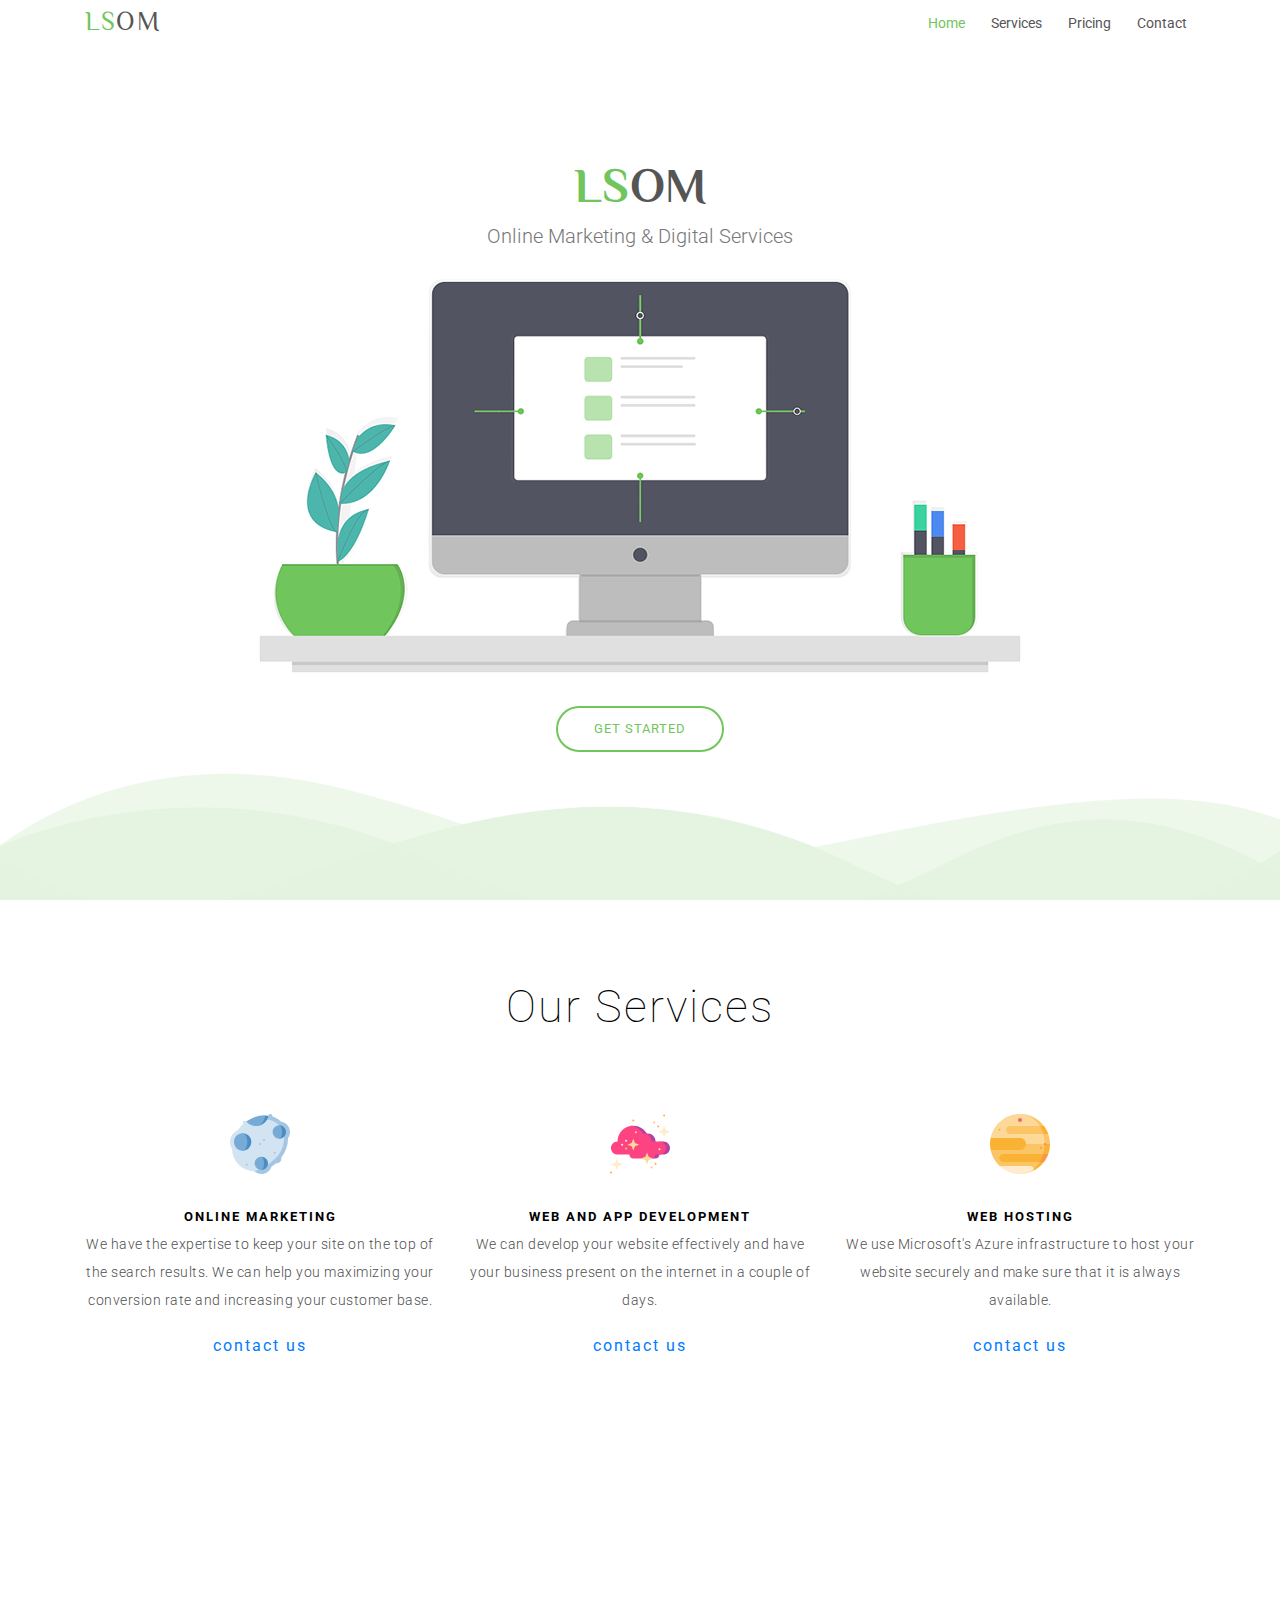
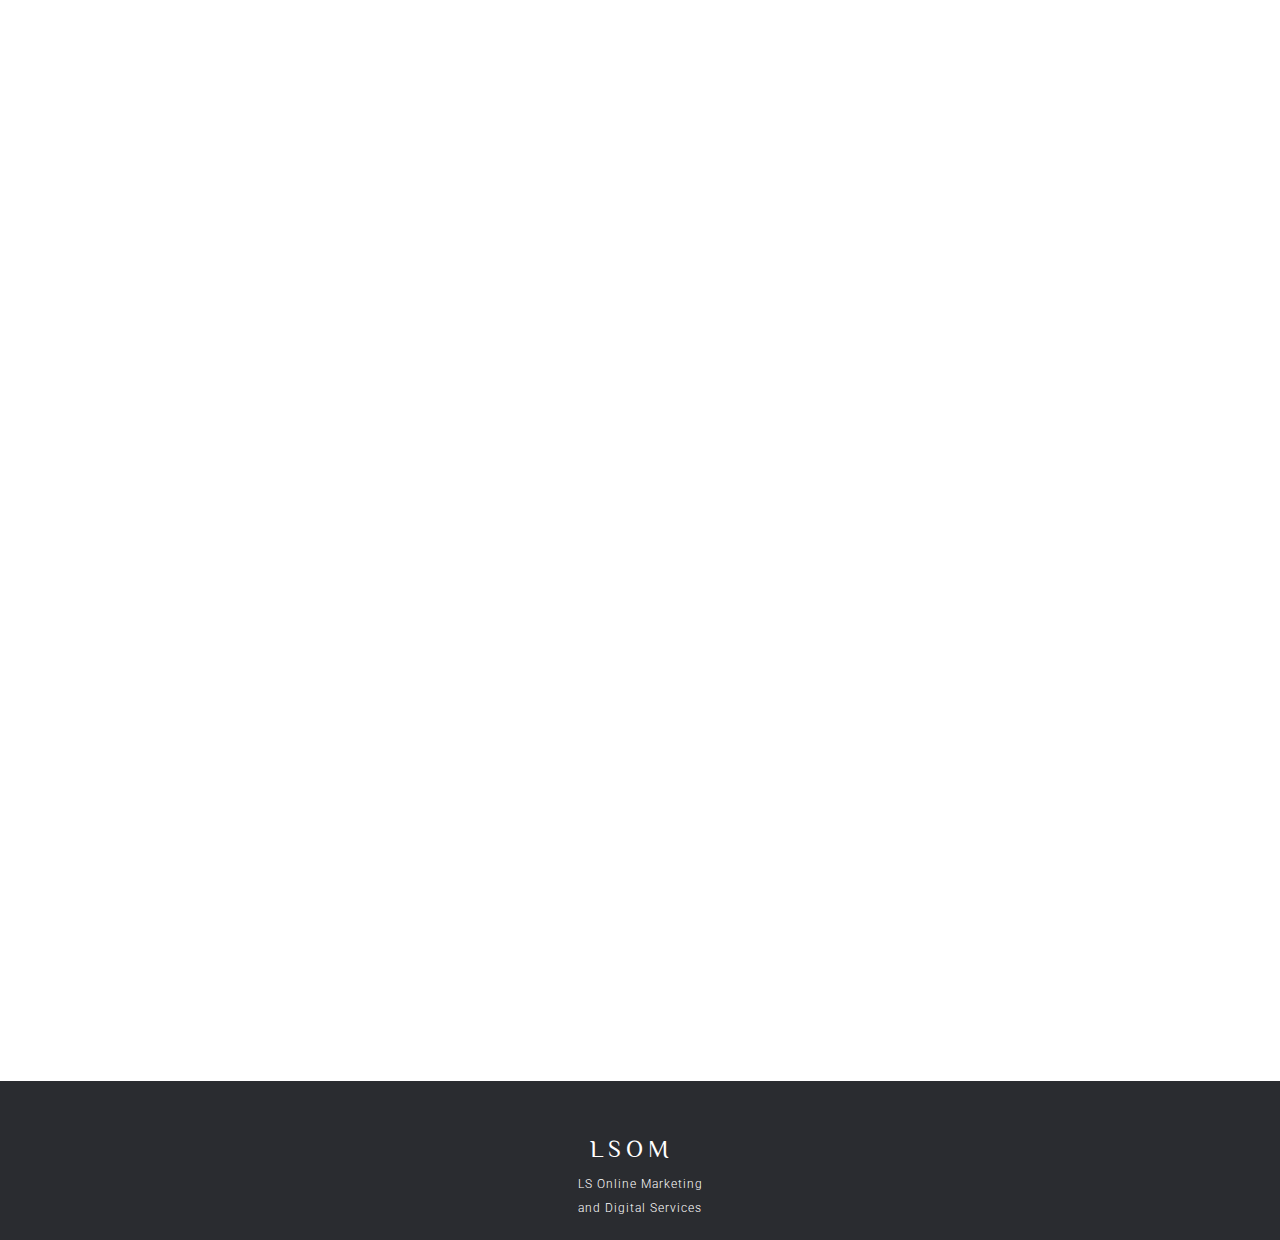
<file: index.html>
<!DOCTYPE html>
<html lang="en">

<head>
  <meta charset="utf-8">
  <title>LS Online Marketing</title>
  <meta content="width=device-width, initial-scale=1.0" name="viewport">
  <meta content="" name="keywords">
  <meta content="" name="description">

  <!-- Favicons -->
  <link href="img/favicon2.png" rel="icon">
  <link href="img/apple-touch-icon.png" rel="apple-touch-icon">

  <!-- Google Fonts -->
  <link href="https://fonts.googleapis.com/css?family=Open+Sans:300,300i,400,400i,700,700i|Roboto:100,300,400,500,700|Philosopher:400,400i,700,700i"
    rel="stylesheet">

  <!-- Bootstrap css -->
  <!-- <link rel="stylesheet" href="css/bootstrap.css"> -->
  <link href="lib/bootstrap/css/bootstrap.min.css" rel="stylesheet">

  <!-- Libraries CSS Files -->
  <link href="lib/owlcarousel/assets/owl.carousel.min.css" rel="stylesheet">
  <link href="lib/owlcarousel/assets/owl.theme.default.min.css" rel="stylesheet">
  <link href="lib/font-awesome/css/font-awesome.min.css" rel="stylesheet">
  <link href="lib/animate/animate.min.css" rel="stylesheet">
  <link href="lib/modal-video/css/modal-video.min.css" rel="stylesheet">

  <!-- Main Stylesheet File -->
  <link href="css/style.css" rel="stylesheet">

  <!-- =======================================================
    Theme Name: eStartup
    Theme URL: https://bootstrapmade.com/estartup-bootstrap-landing-page-template/
    Author: BootstrapMade.com
    License: https://bootstrapmade.com/license/
  ======================================================= -->
</head>

<body>

  <header id="header" class="header header-hide">
    <div class="container">

      <div id="logo" class="pull-left">
        <h1><a href="#body" class="scrollto"><span>LS</span>OM</a></h1>
        <!-- Uncomment below if you prefer to use an image logo -->
        <!-- <a href="#body"><img src="img/logo.png" alt="" title="" /></a>-->
      </div>

      <nav id="nav-menu-container">
        <ul class="nav-menu">
          <li class="menu-active"><a href="#hero">Home</a></li>
          <li><a href="#services">Services</a></li>
          <li><a href="#pricing">Pricing</a></li>
          <li><a href="#contact">Contact</a></li>
        </ul>
      </nav><!-- #nav-menu-container -->
    </div>
  </header><!-- #header -->

  <!--==========================
    Hero Section
  ============================-->
  <section id="hero" class="wow fadeIn">
    <div class="hero-container">
      <h1><span>LS</span>OM</h1>
      <h2>Online Marketing &amp; Digital Services</h2>
      <img src="img/hero-img.png" alt="Hero Imgs">
      <a href="#services" class="btn-get-started scrollto">Get Started</a>
    </div>
  </section><!-- #hero -->

  <!--==========================
    Get Started Section
  ============================-->
  <section id="services" class="padd-section text-center wow fadeInUp">

    <div class="container">
      <div class="section-title text-center">

        <h2>Our services</h2>
        <!-- <p class="separator">Integer cursus bibendum augue ac cursus .</p> -->

      </div>
    </div>

    <div class="container">
      <div class="row">

        <div class="col-md-6 col-lg-4">
          <div class="feature-block">

            <img src="img/svg/asteroid.svg" alt="img" class="img-fluid">
            <h4>Online marketing</h4>
            <p>We have the expertise to keep your site on the top of the search results. We can help you maximizing
              your conversion rate and increasing your customer base.</p>
            <a href="#contact">contact us</a>

          </div>
        </div>

        <div class="col-md-6 col-lg-4">
          <div class="feature-block">

            <img src="img/svg/cloud.svg" alt="img" class="img-fluid">
            <h4>Web and app development</h4>
            <p>We can develop your website effectively and have your business present on the internet in a couple of
              days.</p>
            <a href="#contact">contact us</a>

          </div>
        </div>

        <div class="col-md-6 col-lg-4">
          <div class="feature-block">

            <img src="img/svg/planet.svg" alt="img" class="img-fluid">
            <h4>Web hosting</h4>
            <p>We use Microsoft's Azure infrastructure to host your website securely and make sure that it is always
              available.</p>
            <a href="#contact">contact us</a>

          </div>
        </div>

      </div>
    </div>

  </section>

  <!--==========================
    Pricing Table Section
  ============================-->
  <section id="pricing" class="padd-section text-center wow fadeInUp">

    <div class="container">
      <div class="section-title text-center">

        <h2>Meet With Price</h2>
        <p class="separator">Choose one of our packages</p>

      </div>
    </div>

    <div class="container">
      <div class="row">

        <div class="col-md-6 col-lg-4">
          <div class="block-pricing">
            <div class="table">
              <h4>Online marketing</h4>
              <h2>€ 300 per month</h2>
              <ul class="list-unstyled">
                <li>4 hours per month</li>
                <li>Keyword research</li>
                <li>SEO strategy</li>
                <li>Maximize your conversion rate</li>
              </ul>
            </div>
          </div>
        </div>

        <div class="col-md-6 col-lg-4">
          <div class="block-pricing">
            <div class="table">
              <h4>Web design</h4>
              <h2>€ 750 per site</h2>
              <ul class="list-unstyled">
                <li>One page website with your products, services and contact</li>
                <li>2 hours of intake</li>
                <li>4 hours of template customisation</li>
                <li>4 hours of graphic design</li>
              </ul>
            </div>
          </div>
        </div>

        <div class="col-md-6 col-lg-4">
          <div class="block-pricing">
            <div class="table">
              <h4>Web hosting</h4>
              <h2>$50 per month</h2>
              <ul class="list-unstyled">
                <li>One .com or .nl domain name</li>
                <li>Guaranteed 99.5% uptime</li>
                <li>Hosted on Microsoft Azure</li>
                <li>Included Google analytics</li>
              </ul>
            </div>
          </div>
        </div>

      </div>
    </div>
  </section>


  <!--==========================
    Contact Section
  ============================-->
  <section id="contact" class="padd-section wow fadeInUp">

    <div class="container">
      <div class="section-title text-center">
        <h2>Contact</h2>
        <!-- <p class="separator">Sed ut perspiciatis unde omnis iste natus error sit voluptatem accusantium doloremque</p> -->
      </div>
    </div>

    <div class="container">
      <div class="row justify-content-center">

        <div class="col-lg-3 col-md-4">

          <div class="info">
            <div>
              <i class="fa fa-map-marker"></i>
              <p>Crispijnstraat 69<br>2513 SG Den Haag</p>
            </div>

            <div class="email">
              <i class="fa fa-envelope"></i>
              <p>liudmylaskupenko@gmail.com</p>
            </div>

          </div>
        </div>
      </div>
    </div>
  </section><!-- #contact -->

  <!--==========================
    Footer
  ============================-->
  <footer class="footer">
    <div class="container">
      <div class="row">

        <div class="col-md-12 col-lg-12 text-center">
          <div class="footer-logo">

            <a class="navbar-brand" href="#">LSOM</a>
            <p>LS Online Marketing<br />and Digital Services</p>

          </div>
        </div>



  </footer>



  <a href="#" class="back-to-top"><i class="fa fa-chevron-up"></i></a>

  <!-- JavaScript Libraries -->
  <script src="lib/jquery/jquery.min.js"></script>
  <script src="lib/jquery/jquery-migrate.min.js"></script>
  <script src="lib/bootstrap/js/bootstrap.bundle.min.js"></script>
  <script src="lib/superfish/hoverIntent.js"></script>
  <script src="lib/superfish/superfish.min.js"></script>
  <script src="lib/easing/easing.min.js"></script>
  <script src="lib/modal-video/js/modal-video.js"></script>
  <script src="lib/owlcarousel/owl.carousel.min.js"></script>
  <script src="lib/wow/wow.min.js"></script>
  <!-- Contact Form JavaScript File -->
  <script src="contactform/contactform.js"></script>

  <!-- Template Main Javascript File -->
  <script src="js/main.js"></script>

</body>

</html>
</file>
<file: lib/modal-video/css/modal-video.min.css>
@keyframes modal-video{from{opacity:0}to{opacity:1}}@keyframes modal-video-inner{from{transform:translate(0, 100px)}to{transform:translate(0, 0)}}.modal-video{position:fixed;top:0;left:0;width:100%;height:100%;background-color:rgba(0,0,0,0.5);z-index:1000000;cursor:pointer;opacity:1;animation-timing-function:ease-out;animation-duration:.3s;animation-name:modal-video;-webkit-transition:opacity .3s ease-out;-moz-transition:opacity .3s ease-out;-ms-transition:opacity .3s ease-out;-o-transition:opacity .3s ease-out;transition:opacity .3s ease-out}.modal-video-close{opacity:0}.modal-video-close .modal-video-movie-wrap{-webkit-transform:translate(0, 100px);-moz-transform:translate(0, 100px);-ms-transform:translate(0, 100px);-o-transform:translate(0, 100px);transform:translate(0, 100px)}.modal-video-body{max-width:940px;width:100%;height:100%;margin:0 auto;display:table}.modal-video-inner{display:table-cell;vertical-align:middle;width:100%;height:100%}.modal-video-movie-wrap{width:100%;height:0;position:relative;padding-bottom:56.25%;background-color:#333;animation-timing-function:ease-out;animation-duration:.3s;animation-name:modal-video-inner;-webkit-transform:translate(0, 0);-moz-transform:translate(0, 0);-ms-transform:translate(0, 0);-o-transform:translate(0, 0);transform:translate(0, 0);-webkit-transition:-webkit-transform .3s ease-out;-moz-transition:-moz-transform .3s ease-out;-ms-transition:-ms-transform .3s ease-out;-o-transition:-o-transform .3s ease-out;transition:transform .3s ease-out}.modal-video-movie-wrap iframe{position:absolute;top:0;left:0;width:100%;height:100%}.modal-video-close-btn{position:absolute;z-index:2;top:-35px;right:-35px;display:inline-block;width:35px;height:35px;overflow:hidden;border:none;background:transparent}.modal-video-close-btn:before{transform:rotate(45deg)}.modal-video-close-btn:after{transform:rotate(-45deg)}.modal-video-close-btn:before,.modal-video-close-btn:after{content:'';position:absolute;height:2px;width:100%;top:50%;left:0;margin-top:-1px;background:#fff;border-radius:5px;margin-top:-6px}
</file>
<file: css/style.css>
@charset "UTF-8";
/*
  Theme Name: eStartup
  Theme URL: https://bootstrapmade.com/estartup-bootstrap-landing-page-template/
  Author: BootstrapMade.com
  License: https://bootstrapmade.com/license/
*/
/*--------------------------------------------------------------
# General
--------------------------------------------------------------*/
body {
  background-color: #fff;
  color: #333;
}

h1, h2, h3, h4, h5, h6 {
  margin: 0;
}

h2 {
  color: #000;
  font-weight: 600;
}

h4 {
  color: #000;
  font-size: 13px;
  font-weight: 700;
  letter-spacing: 2px;
  text-transform: uppercase;
  line-height: 2;
}

h5 {
  color: #626262;
  font-size: 14px;
  font-weight: 500;
}

a {
  letter-spacing: 2px;
  text-decoration: none;
}

ul {
  letter-spacing: 1px;
}

li {
  color: #626262;
  font-size: 13px;
  font-weight: 400;
  letter-spacing: 2px;
  line-height: 30px;
  text-transform: capitalize;
}

p {
  color: #505050;
  font-size: 14px;
  font-weight: 300;
  letter-spacing: 0.5px;
  line-height: 2;
  margin-bottom: 20px;
}

span {
  letter-spacing: 1px;
}

.img-fluid {
  height: 60px;
  margin-bottom: 30px;
  width: 60px;
}

.container-full {
  padding-left: 0;
  padding-right: 0;
}

.btn {
  border: 1px solid #fff;
  border-radius: 50px;
  color: #fff;
  font-size: 11px;
  font-weight: 600;
  padding: 15px 40px;
  text-transform: uppercase;
  -moz-transition: all 0.5s ease-in-out 0s;
  -ms-transition: all 0.5s ease-in-out 0s;
  -o-transition: all 0.5s ease-in-out 0s;
  -webkit-transition: all 0.5s ease-in-out 0s;
  transition: all 0.5s ease-in-out 0s;
}

.btn-default:hover {
  color: #fff;
  background-color: #e6e6e6;
  border-color: #adadad;
}

.fa {
  font-size: 13px;
}

/* Back to top button */
.back-to-top {
  position: fixed;
  display: none;
  background: #71c55d;
  line-height: 1;
  color: #fff;
  padding: 7px 12px 13px 12px;
  font-size: 16px;
  border-radius: 2px;
  right: 15px;
  bottom: 15px;
  transition: background 0.5s;
}

@media (max-width: 768px) {
  .back-to-top {
    bottom: 15px;
  }
}

.back-to-top:focus {
  background: #71c55d;
  color: #fff;
  outline: none;
}

.back-to-top:hover {
  background: #55b03f;
  color: #fff;
}

/*--------------------------------------------------------------
# Header
--------------------------------------------------------------*/
#header {
  background: #fff;
  position: fixed;
  left: 0;
  top: 0;
  right: 0;
  height: 48px;
  z-index: 3;
  transition: all 0.5s ease;
}

#header #logo {
  padding: 6px 0 0 0;
}

#header #logo h1 {
  color: #505050;
  font-family: "Philosopher", sans-serif;
  font-size: 26px;
  font-weight: 500;
  letter-spacing: 1px;
  margin: 0;
}

#header #logo h1 a {
  color: #555;
  line-height: 1;
  display: inline-block;
  text-decoration: none;
}

#header #logo h1 a span {
  color: #71c55d;
}

#header #logo img {
  padding: 0;
  margin: 0;
}

.scroll-header {
  background: #fff;
  box-shadow: 0 3px 7px rgba(0, 0, 0, 0.1);
}

/*--------------------------------------------------------------
# Hero Section
--------------------------------------------------------------*/
#hero {
  width: 100%;
  height: calc(100vh - 40px);
  background: url(../img/hero-bg.png) center bottom no-repeat;
  background-size: 100%;
  position: relative;
  margin-top: 40px;
}

@media (min-width: 1025px) {
  #hero {
    background-attachment: fixed;
  }
}

#hero .hero-container {
  position: absolute;
  bottom: 0;
  top: 0;
  left: 0;
  right: 0;
  display: flex;
  justify-content: center;
  align-items: center;
  flex-direction: column;
  text-align: center;
}

#hero h1 {
  margin: 0 0 10px 0;
  font-size: 48px;
  font-weight: 700;
  line-height: 56px;
  font-family: "Philosopher", sans-serif;
  color: #555;
  
}
#hero h1 span {
color: #71c55d;
}

@media (max-width: 768px) {
  #hero h1 {
    font-size: 28px;
    line-height: 36px;
  }
}

#hero h2 {
  color: #777;
  margin-bottom: 30px;
  font-size: 20px;
  font-family: "Roboto", sans-serif;
  font-weight: 300;
}

@media (max-width: 768px) {
  #hero h2 {
    font-size: 18px;
    line-height: 24px;
    margin-bottom: 30px;
  }
}

#hero img {
  max-width: 95%;
  margin-bottom: 30px;
}

#hero .btn-get-started {
  font-family: "Roboto", sans-serif;
  text-transform: uppercase;
  font-weight: 400;
  font-size: 13px;
  letter-spacing: 1px;
  display: inline-block;
  padding: 11px 36px;
  border-radius: 50px;
  transition: 0.5s;
  margin-bottom: 30px;
  border: 2px solid #71c55d;
  background: #fff;
  color: #71c55d;
  text-decoration: none;
}

#hero .btn-get-started:hover {
  background: #71c55d;
  color: #fff;
}

#hero .btns a {
  color: #555;
  font-size: 11px;
  font-weight: 600;
  text-transform: uppercase;
  margin: 4px 20px;
  text-decoration: none;
  transition: 0.3s;
}

@media (max-width: 575px) {
  #hero .btns a {
    margin: 4px 8px;
  }
}

#hero .btns a:hover {
  color: #71c55d;
}

/*--------------------------------------------------------------
# Navigation Menu
--------------------------------------------------------------*/
/* Nav Menu Essentials */
.nav-menu, .nav-menu * {
  margin: 0;
  padding: 0;
  list-style: none;
}

.nav-menu ul {
  position: absolute;
  display: none;
  top: 100%;
  left: 0;
  z-index: 99;
}

.nav-menu li {
  position: relative;
  white-space: nowrap;
}

.nav-menu > li {
  float: left;
}

.nav-menu li:hover > ul,
.nav-menu li.sfHover > ul {
  display: block;
}

.nav-menu ul ul {
  top: 0;
  left: 100%;
}

.nav-menu ul li {
  min-width: 180px;
}

/* Nav Menu Arrows */
.sf-arrows .sf-with-ul {
  padding-right: 22px;
}

.sf-arrows .sf-with-ul:after {
  content: "\f107";
  position: absolute;
  right: 8px;
  margin-top: 1px;
  font-family: FontAwesome;
  font-style: normal;
  font-weight: normal;
}

.sf-arrows ul .sf-with-ul:after {
  content: "\f105";
}

/* Nav Meu Container */
#nav-menu-container {
  float: right;
  margin: 0 0 0 0;
}

@media (max-width: 1024px) {
  #nav-menu-container {
    display: none;
  }
}

/* Nav Meu Styling */
.nav-menu a {
  padding: 8px 8px;
  text-decoration: none;
  display: inline-block;
  color: #555;
  font-family: "Roboto", sans-serif;
  font-weight: 400;
  font-size: 14px;
  outline: none;
  letter-spacing: 0;
  transition: 0.3s;
}

.nav-menu li:hover > a, .nav-menu > .menu-active > a {
  color: #71c55d;
}

.nav-menu > li {
  margin-left: 10px;
}

.nav-menu ul {
  margin: 0;
  padding: 10px;
  box-shadow: 0px 0px 30px rgba(127, 137, 161, 0.25);
  background: #fff;
}

.nav-menu ul li {
  transition: 0.3s;
}

.nav-menu ul li a {
  padding: 5px 10px;
  color: #333;
  transition: 0.3s;
  display: block;
  font-size: 14px;
  text-transform: none;
}

.nav-menu ul li:hover > a {
  color: #71c55d;
}

.nav-menu ul ul {
  margin: 0;
}

/* Mobile Nav Toggle */
#mobile-nav-toggle {
  position: fixed;
  right: 0;
  top: 0;
  z-index: 999;
  margin: 4px 20px 0 0;
  border: 0;
  background: none;
  font-size: 24px;
  display: none;
  transition: all 0.4s;
  outline: none;
  cursor: pointer;
}

#mobile-nav-toggle i {
  color: #555;
  font-size: 24px;
}

@media (max-width: 1024px) {
  #mobile-nav-toggle {
    display: inline;
  }
}

/* Mobile Nav Styling */
#mobile-nav {
  position: fixed;
  top: 0;
  padding-top: 18px;
  bottom: 0;
  z-index: 998;
  background: rgba(52, 59, 64, 0.9);
  left: -260px;
  width: 260px;
  overflow-y: auto;
  transition: 0.4s;
}

#mobile-nav ul {
  padding: 0;
  margin: 0;
  list-style: none;
}

#mobile-nav ul li {
  position: relative;
}

#mobile-nav ul li a {
  color: #fff;
  font-size: 14px;
  overflow: hidden;
  padding: 6px 22px 6px 15px;
  position: relative;
  text-decoration: none;
  width: 100%;
  display: block;
  outline: none;
  letter-spacing: 0;
}

#mobile-nav ul li a:hover {
  color: #fff;
}

#mobile-nav ul li li {
  padding-left: 30px;
}

#mobile-nav ul .menu-has-children i {
  position: absolute;
  right: 0;
  z-index: 99;
  padding: 15px;
  cursor: pointer;
  color: #fff;
}

#mobile-nav ul .menu-has-children i.fa-chevron-up {
  color: #71c55d;
}

#mobile-nav ul .menu-item-active {
  color: #71c55d;
}

#mobile-body-overly {
  width: 100%;
  height: 100%;
  z-index: 997;
  top: 0;
  left: 0;
  position: fixed;
  background: rgba(52, 59, 64, 0.9);
  display: none;
}

/* Mobile Nav body classes */
body.mobile-nav-active {
  overflow: hidden;
}

body.mobile-nav-active #mobile-nav {
  left: 0;
}

body.mobile-nav-active #mobile-nav-toggle i {
  color: #fff;
}

/*--------------------------------------------------------------
# Sections
--------------------------------------------------------------*/
.padd-section {
  padding-bottom: 80px;
  padding-top: 80px;
}

@media (max-width: 992px) {
  .padd-section {
    padding-top: 40px;
    padding-bottom: 40px;
  }
}

.section-title {
  margin-bottom: 80px;
}

@media (max-width: 992px) {
  .section-title {
    margin-bottom: 40px;
  }
}

.section-title h2 {
  font-family: "Roboto", sans-serif;
  font-size: 45px;
  font-weight: 100;
  letter-spacing: 2px;
  margin-bottom: 20px;
  text-transform: capitalize;
}

.section-title .separator {
  margin: 0;
}

.separator {
  color: #626262;
  font-family: "Roboto", sans-serif;
  font-size: 15px;
  font-weight: 300;
  margin-bottom: 30px;
  text-transform: capitalize;
}

/* Get Started Section
--------------------------------*/
#get-started {
  display: inline-block;
  height: 100%;
  width: 100%;
}

#get-started .feature-block {
  background: #fff none repeat scroll 0 0;
  padding: 30px 20px;
  transition: all 0.5s ease-in-out 0s;
}

@media (max-width: 991px) {
  #get-started .feature-block {
    margin-bottom: 30px;
  }
}

#get-started .feature-block:hover {
  box-shadow: 0 0 35px rgba(0, 0, 0, 0.1);
  transition: all 0.5s ease-in-out 0s;
}

#get-started .feature-block h4 {
  margin-bottom: 20px;
}

#get-started .feature-block p {
  margin-bottom: 20px;
}

#get-started .feature-block a {
  color: #505050;
  font-size: 12px;
  font-weight: 600;
  text-decoration: none;
  text-transform: capitalize;
  transition: 0.3s;
}

#get-started .feature-block a:hover {
  color: #71c55d;
}

/* About Us Section
--------------------------------*/
#about-us img {
  max-width: 100%;
}

#about-us .about-content {
  padding-top: 60px;
}

#about-us .about-content h2 {
  color: #252525;
  font-family: "roboto";
  font-size: 39px;
  font-weight: 100;
  letter-spacing: 2px;
  margin-bottom: 20px;
  text-transform: capitalize;
}

#about-us .about-content span {
  font-weight: 700;
  padding-right: 10px;
  text-transform: uppercase;
}

#about-us .about-content ul li {
  line-height: 36px;
}

#about-us .about-content ul li .fa {
  padding-right: 20px;
}

/* Features Section
--------------------------------*/
#features {
  display: inline-block;
  height: 100%;
  width: 100%;
}

#features .feature-block {
  background: #fff none repeat scroll 0 0;
  padding: 30px 20px;
  margin-bottom: 30px;
  transition: all 0.5s ease-in-out 0s;
}

#features .feature-block:hover {
  box-shadow: 0 0 35px rgba(0, 0, 0, 0.1);
  transition: all 0.5s ease-in-out 0s;
}

#features .feature-block h4 {
  margin-bottom: 20px;
}

#features .feature-block p {
  margin-bottom: 0;
}

/* Screenshots Section
--------------------------------*/
.owl-dot.active > span {
  height: 10px !important;
  width: 10px !important;
}

.owl-theme .owl-dots .owl-dot span {
  height: 10px !important;
  width: 10px !important;
}

.owl-item img {
  cursor: pointer;
}

.owl-stage-outer {
  margin-bottom: 30px;
}

.owl-theme .owl-nav {
  display: none;
  margin-top: 10px;
}

.owl-theme .owl-dots .owl-dot.active span, .owl-theme .owl-dots .owl-dot:hover span {
  background: #71c55d;
}

.owl-theme .owl-dots .owl-dot span {
  background: #ddd;
}

/* Video Section
--------------------------------*/
#video {
  background: url(../img/video-bg.jpg) center center;
  background-repeat: no-repeat;
  background-size: cover;
  height: 400px;
  overflow: hidden;
}

#video .overlay {
  background: rgba(0, 0, 0, 0.85);
  height: 100%;
}

#video .overlay .play-btn {
  width: 94px;
  height: 94px;
  background: radial-gradient(#71c55d 50%, rgba(113, 197, 93, 0.15) 52%);
  border-radius: 50%;
  display: block;
  margin: 153px auto 0;
  position: relative;
  overflow: hidden;
}

#video .overlay .play-btn::after {
  content: '';
  position: absolute;
  left: 50%;
  top: 50%;
  -webkit-transform: translateX(-40%) translateY(-50%);
  transform: translateX(-40%) translateY(-50%);
  width: 0;
  height: 0;
  border-top: 10px solid transparent;
  border-bottom: 10px solid transparent;
  border-left: 15px solid #fff;
  z-index: 100;
  transition: all 400ms cubic-bezier(0.55, 0.055, 0.675, 0.19);
}

#video .overlay .play-btn:before {
  content: '';
  position: absolute;
  width: 120px;
  height: 120px;
  -webkit-animation-delay: 0s;
  animation-delay: 0s;
  -webkit-animation: pulsate1 2s;
  animation: pulsate1 2s;
  -webkit-animation-direction: forwards;
  animation-direction: forwards;
  -webkit-animation-iteration-count: infinite;
  animation-iteration-count: infinite;
  -webkit-animation-timing-function: steps;
  animation-timing-function: steps;
  opacity: 1;
  border-radius: 50%;
  border: 2px solid rgba(255, 255, 255, 0.5);
  top: -15%;
  left: -15%;
  background: rgba(198, 16, 0, 0);
}

#video .overlay .play-btn:hover::after {
  border-left: 15px solid #71c55d;
  -webkit-transform: scale(20);
  transform: scale(20);
}

#video .overlay .play-btn:hover::before {
  content: '';
  position: absolute;
  left: 50%;
  top: 50%;
  -webkit-transform: translateX(-40%) translateY(-50%);
  transform: translateX(-40%) translateY(-50%);
  width: 0;
  height: 0;
  border: none;
  border-top: 10px solid transparent;
  border-bottom: 10px solid transparent;
  border-left: 15px solid #fff;
  z-index: 200;
  -webkit-animation: none;
  animation: none;
  border-radius: 0;
}

@-webkit-keyframes pulsate1 {
  0% {
    -webkit-transform: scale(0.6, 0.6);
    transform: scale(0.6, 0.6);
    opacity: 1;
  }
  100% {
    -webkit-transform: scale(1, 1);
    transform: scale(1, 1);
    opacity: 0;
  }
}

@keyframes pulsate1 {
  0% {
    -webkit-transform: scale(0.6, 0.6);
    transform: scale(0.6, 0.6);
    opacity: 1;
  }
  100% {
    -webkit-transform: scale(1, 1);
    transform: scale(1, 1);
    opacity: 0;
  }
}

@-webkit-keyframes pulsate2 {
  0% {
    -webkit-transform: scale(0.1, 0.1);
    transform: scale(0.1, 0.1);
    opacity: 1;
  }
  100% {
    -webkit-transform: scale(1, 1);
    transform: scale(1, 1);
    opacity: 0;
  }
}

/* Team Section
--------------------------------*/
#team .team-block {
  box-shadow: 0 0 35px rgba(0, 0, 0, 0.1);
  height: 254px;
  overflow: hidden;
  position: relative;
  width: 100%;
}

@media (max-width: 991px) {
  #team .team-block {
    margin-bottom: 30px;
  }
}

#team .team-block img {
  width: 100%;
}

#team .team-block .team-content {
  background: #fff none repeat scroll 0 0;
  bottom: 0;
  box-shadow: 0 0 4px 0 rgba(0, 0, 0, 0.2), 0 0 0 0 rgba(0, 0, 0, 0.19);
  bottom: -147px;
  padding: 20px 0;
  position: absolute;
  width: 100%;
  transition: all 0.5s ease-in-out 0s;
}

#team .team-block .team-content ul {
  display: block;
  width: 100%;
}

#team .team-block .team-content ul li {
  display: inline-block;
}

#team .team-block .team-content ul li a {
  color: #626262;
}

#team .team-block .team-content ul li a .fa {
  float: left;
  padding-left: 10px;
  padding-right: 10px;
  transition: 0.3s;
}

#team .team-block .team-content ul li a .fa:hover {
  color: #71c55d;
}

#team .team-block .team-content ul > span {
  display: inline-block;
  font-size: 14px;
  font-weight: 300;
  letter-spacing: 0.5px;
  margin-bottom: 20px;
  text-transform: uppercase;
}

#team .team-block:hover .team-content {
  bottom: 0px;
  transition: all 0.5s ease-in-out 0s;
}

/* Testimonials Section
--------------------------------*/
#testimonials .testimonials-content {
  box-shadow: 0 0 35px rgba(0, 0, 0, 0.1);
  padding: 49px 20px;
}

#testimonials .testimonials-content::before {
  color: #71c55d;
  content: "";
  display: inline-block;
  font: 70px/1 FontAwesome;
  position: absolute;
  right: 43px;
  text-align: left;
  top: -29px;
}

#testimonials .top-top > h2 {
  font-family: "Roboto" sans-serif;
  font-size: 45px;
  font-weight: 100;
  letter-spacing: 2px;
  margin-bottom: 20px;
  text-transform: capitalize;
}

#testimonials .top-top > h4 {
  font: 700 12px Lato, sans-serif;
}

#testimonials .top-top span {
  font-size: 12px;
  font-weight: 300;
  margin-left: 26px;
}

#testimonials .btm-btm ul li {
  float: left;
  margin-left: 13px;
  border-radius: 50%;
  margin-right: 13px;
  background: #ddd none repeat scroll 0 0;
  border-radius: 50%;
  box-shadow: 0 0 35px rgba(0, 0, 0, 0.1);
  cursor: pointer;
  display: block;
  height: 10px;
  width: 10px;
}

#testimonials .btm-btm .active {
  background: #71c55d;
}

.carousel-indicators {
  position: relative;
  bottom: 0;
  left: 0;
  bottom: 0 !important;
  z-index: 15;
  width: auto;
  padding-left: 0;
  margin: 30px auto 0 auto;
  margin-right: auto;
  text-align: center;
  list-style: none;
  margin-bottom: 0;
  display: inline-block;
}

.carousel-indicators li {
  margin: 0;
}

/* Pricing Table Section
--------------------------------*/
#pricing .block-pricing {
  background: #fff;
  box-shadow: 0 0 0 0 rgba(0, 0, 0, 0.2), 0 0 4px 0 rgba(0, 0, 0, 0.19);
  display: inline-block;
  position: relative;
  width: 100%;
}

@media (max-width: 991px) {
  #pricing .block-pricing {
    margin-bottom: 30px;
  }
}

#pricing .block-pricing .table {
  margin-bottom: 0;
  padding: 30px 15px;
  max-width: 100%;
  width: 100%;
}

#pricing .block-pricing .table h4 {
  padding-bottom: 30px;
}

#pricing .block-pricing h2 {
  margin-bottom: 30px;
}

#pricing .block-pricing ul {
  list-style: outside none none;
  margin: 10px auto;
  max-width: 240px;
  padding: 0;
}

#pricing .block-pricing ul li {
  border-bottom: 1px solid rgba(153, 153, 153, 0.3);
  padding: 12px 0;
  text-align: center;
}

#pricing .block-pricing ul li b {
  color: #3c4857;
}

#pricing .block-pricing .table .table_btn a {
  background: #71c55d;
  color: #fff;
  margin: 0;
  display: inline-block;
}

#pricing .block-pricing .table .table_btn a:hover {
  background: #55b03f;
}

#pricing .block-pricing .table .table_btn a .fa {
  font-size: 13px;
  margin-right: 5px;
}

/* Blog Section
--------------------------------*/
@media (max-width: 991px) {
  #blog .block-blog {
    margin-bottom: 30px;
  }
}

#blog .block-blog img {
  width: 100%;
}

#blog .block-blog .content-blog {
  box-shadow: 0 0 0 0 rgba(0, 0, 0, 0.2), 0 0 4px 0 rgba(0, 0, 0, 0.19);
  display: inline-block;
  min-height: 125px;
  padding: 20px 10px;
  width: 100%;
}

#blog .block-blog .content-blog h4 {
  line-height: 24px;
  margin-bottom: 20px;
  text-transform: capitalize;
  font-weight: normal;
  letter-spacing: 0;
  font-size: 16px;
}

#blog .block-blog .content-blog h4 a {
  color: #555;
  text-decoration: none;
  transition: 0.3s;
}

#blog .block-blog .content-blog h4 a:hover {
  color: #71c55d;
}

#blog .block-blog .content-blog > span {
  float: left;
  font-size: 12px;
}

#blog .block-blog .content-blog a.readmore {
  color: #505050;
  font-size: 12px;
  font-weight: 600;
  text-decoration: none;
  transition: 0.3s;
  letter-spacing: 0;
  text-transform: capitalize;
}

#blog .block-blog .content-blog a.readmore:hover {
  color: #71c55d;
}

/* Newsletter Section
--------------------------------*/
#newsletter {
  background: transparent url(../img/newsletter-bg.jpg) no-repeat center top fixed;
  background-size: cover;
}

#newsletter .overlay {
  background: linear-gradient(rgba(255, 255, 255, 0.9) 0%, rgba(255, 255, 255, 0.2) 95%);
  height: 100%;
  width: 100%;
}

#newsletter .form-control {
  background-color: transparent;
  border: 1px solid #dddddd;
  border-radius: 0;
  color: #888;
  font-size: 11px;
  font-weight: 600;
  height: 50px;
  text-align: center;
  width: 70%;
  background: #fff;
}

@media (max-width: 575px) {
  #newsletter .form-control {
    margin-bottom: 30px;
    width: 100%;
  }
}

#newsletter .form-control:focus {
  border-color: #71c55d;
  box-shadow: none;
  outline: 0 none;
}

#newsletter .btn {
  background: #71c55d;
  border: 0;
  border-radius: 0;
  height: 50px;
  width: 30%;
  transition: 0.3s;
}

@media (max-width: 575px) {
  #newsletter .btn {
    width: 100%;
  }
}

#newsletter .btn:hover {
  background: #55b03f;
}

#newsletter .btn .fa {
  padding-right: 10px;
}

#newsletter ul {
  display: inline-block;
  margin-top: 40px;
  margin-bottom: 0;
}

#newsletter ul li {
  background: #71c55d;
  border-radius: 50px;
  float: left;
  height: 35px;
  line-height: 35px;
  margin-left: 10px;
  margin-right: 10px;
  width: 35px;
  transition: 0.3s;
}

#newsletter ul li:hover {
  background: #55b03f;
}

#newsletter ul li .fa {
  color: #fff;
}

/* Contact Section
--------------------------------*/
#contact {
  background: #fff;
}

#contact .info {
  color: #222;
}

#contact .info i {
  font-size: 32px;
  color: #71c55d;
  float: left;
}

#contact .info p {
  padding: 0 0 10px 50px;
  margin-bottom: 20px;
  line-height: 22px;
  font-size: 14px;
}

#contact .info .email p {
  padding-top: 5px;
}

#contact .social-links {
  padding-bottom: 20px;
}

#contact .social-links a {
  font-size: 18px;
  display: inline-block;
  background: #71c55d;
  color: #fff;
  line-height: 1;
  padding: 6px 0 8px 0;
  border-radius: 50%;
  text-align: center;
  width: 36px;
  height: 36px;
  transition: 0.3s;
}

#contact .social-links a:hover {
  background: #55b03f;
  color: #fff;
}

#contact .form #sendmessage {
  color: #71c55d;
  border: 1px solid #71c55d;
  display: none;
  text-align: center;
  padding: 15px;
  font-weight: 600;
  margin-bottom: 15px;
}

#contact .form #errormessage {
  color: red;
  display: none;
  border: 1px solid red;
  text-align: center;
  padding: 15px;
  font-weight: 600;
  margin-bottom: 15px;
}

#contact .form #sendmessage.show, #contact .form #errormessage.show, #contact .form .show {
  display: block;
}

#contact .form .validation {
  color: red;
  display: none;
  margin: 0 0 20px;
  font-weight: 400;
  font-size: 13px;
}

#contact .form input, #contact .form textarea {
  border-radius: 0;
  box-shadow: none;
  font-size: 14px;
  padding: 12px 10px;
  line-height: 1;
}

#contact .form button[type="submit"] {
  background: #71c55d;
  border: 0;
  padding: 10px 24px;
  color: #fff;
  transition: 0.4s;
}

#contact .form button[type="submit"]:hover {
  background: #92d283;
}

/*--------------------------------------------------------------
# Footer
--------------------------------------------------------------*/
.footer {
  background: #2a2c30;
  padding-top: 50px;
}

.footer .footer-logo .navbar-brand {
  color: #fff;
  display: inline-block;
  float: none;
  font-family: "Philosopher", sans-serif;
  font-size: 24px;
  font-weight: 500;
  height: 100%;
  letter-spacing: 0.2em;
  padding-left: 0;
  padding-top: 0;
}

.footer .footer-logo p {
  color: #fff;
  font-size: 12px;
  letter-spacing: 1px;
}

.footer .list-menu > h4 {
  color: #fff;
  padding-bottom: 20px;
}

.footer .list-menu ul li a {
  color: #fff;
  font-size: 12px;
  padding-left: 5px;
  text-decoration: none;
  letter-spacing: 0;
}

.footer .copyrights {
  background: #fff;
  margin-top: 50px;
  text-align: center;
  padding: 25px;
}

.footer .copyrights p, .footer .copyrights .credits {
  margin: 0;
  padding: 0;
  font-family: "Open Sans", sans-serif;
  font-weight: normal;
  font-size: 14px;
  letter-spacing: 0;
}

.footer .copyrights p a, .footer .copyrights .credits a {
  letter-spacing: 0;
  color: #71c55d;
}
</file>
